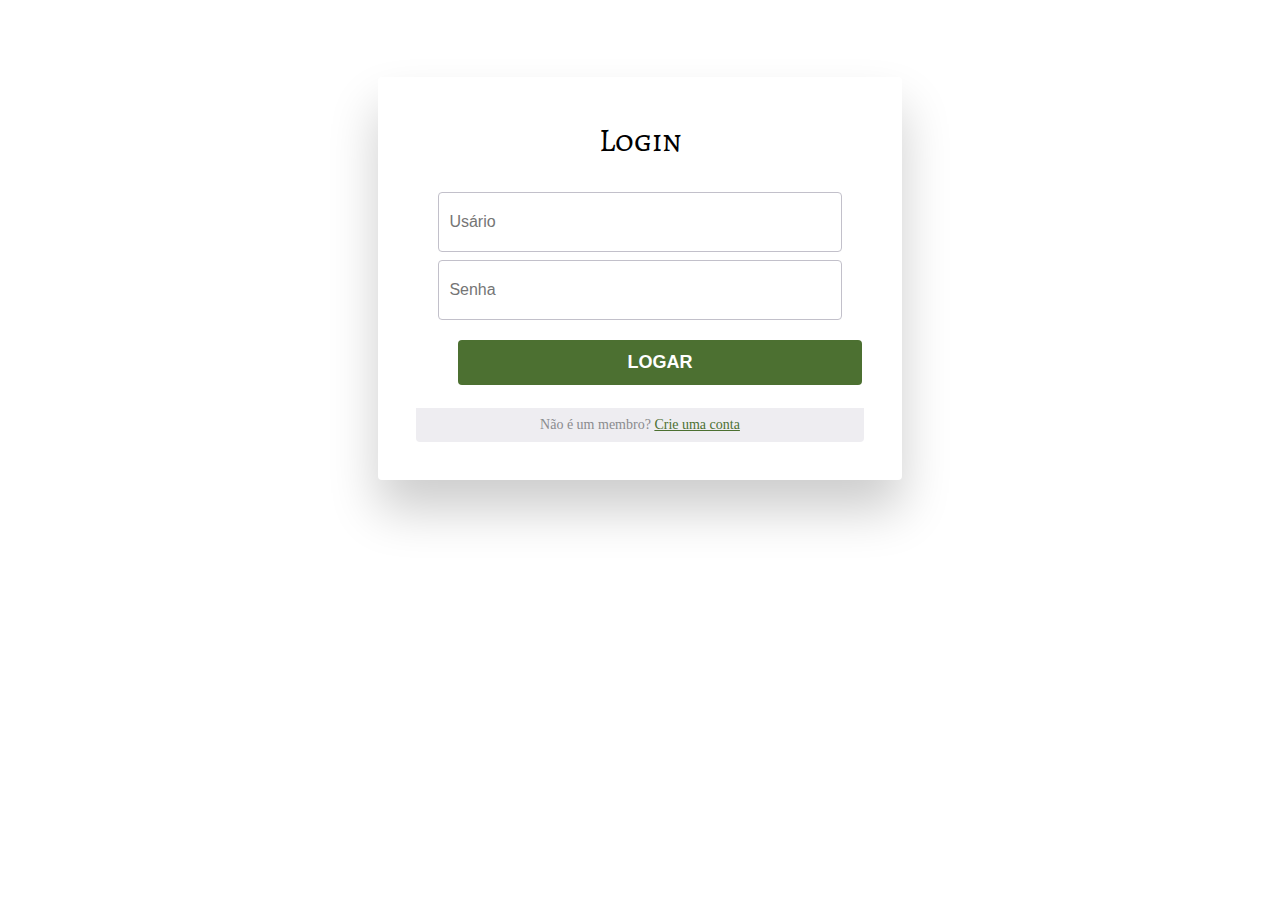
<file: index.html>
<!DOCTYPE html>
<html lang="pt-BR">
<head>
    <meta charset="UTF-8">
    <meta http-equiv="X-UA-Compatible" content="IE=edge">
    <meta name="viewport" content="width=device-width, initial-scale=1.0">
    <link rel="shortcut icon" href="img/favicon.png" type="image/x-icon">
    <link rel="stylesheet" href="css/reset.css">
    <link rel="stylesheet" href="css/estilo.css">
    <link rel="stylesheet" href="css/login.css">
    <script src="js/login.js"></script>
    
    <title>GB</title>
</head>
<body>

    <div id="demo">
        <h2>Login</h2>
            <form id="login-form">
                <p>
                <input type="text" id="nome" name="nome" placeholder="Usário" required><i class="validation"><span></span><span></span></i>
                </p>
                <p>
                <input type="password" id="senha" name="senha" placeholder="Senha" required><i class="validation"><span></span><span></span></i>
                </p>
                <p>
                <button type="submit" onclick="logar()">Logar</button>
                </p>
            </form>
            <div id="create-account-wrap">
                 <p>Não é um membro? <a href="#">Crie uma conta</a><p>
            </div><!--create-account-wrap-->
    </div><!--login-form-wrap-->
      <!-- partial -->

</body>
</html>
</file>
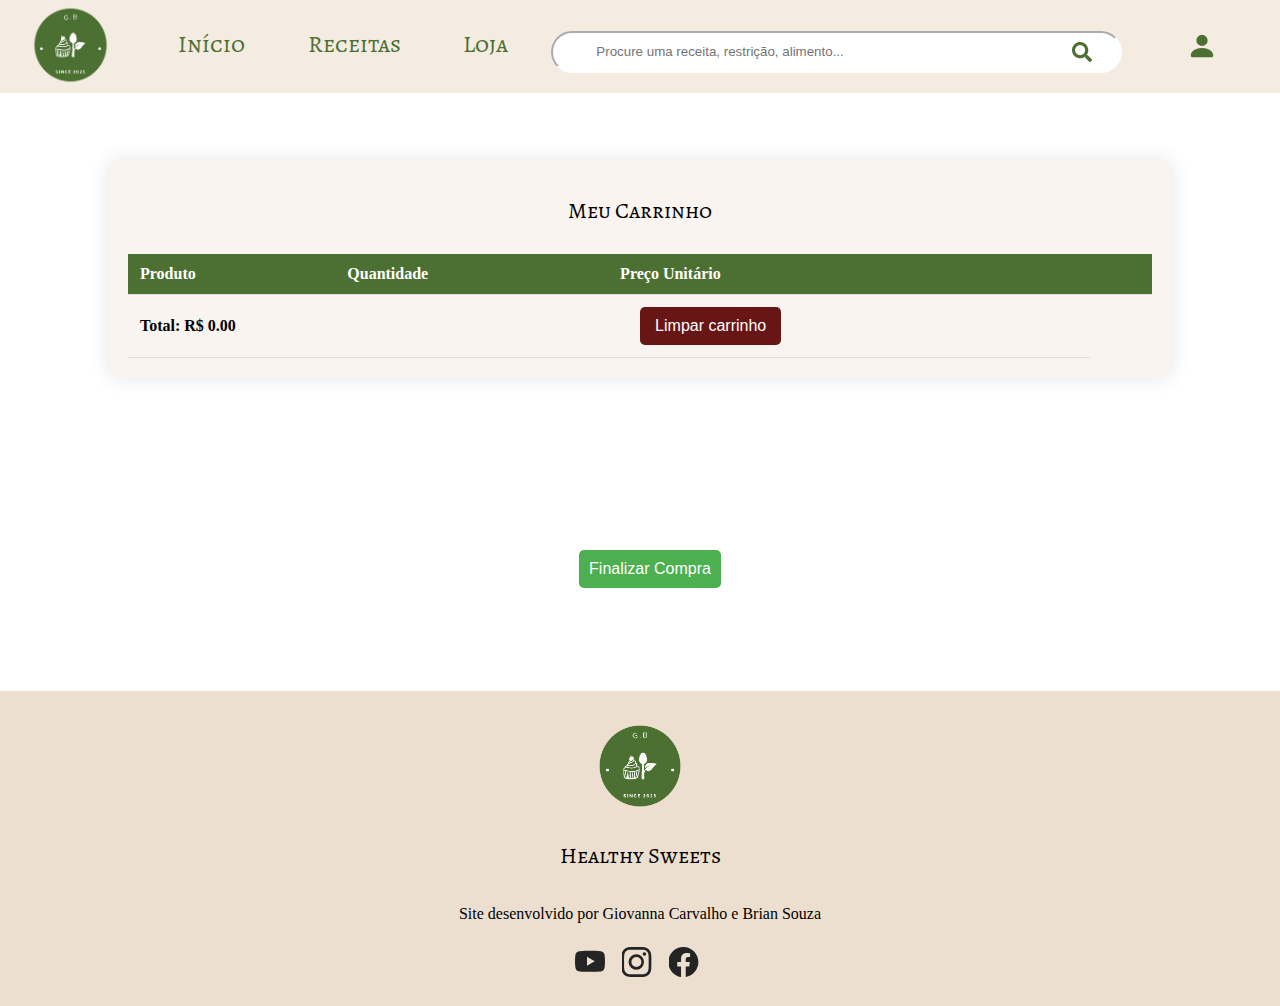
<file: carrinho.html>
<!DOCTYPE html>
<html>
<head>
    <meta charset="UTF-8">
    <meta http-equiv="X-UA-Compatible" content="IE=edge">
    <meta name="viewport" content="width=device-width, initial-scale=1.0">
    <link rel="shortcut icon" href="img/favicon.png" type="image/x-icon">
    <link rel="stylesheet" href="css/reset.css">
    <link rel="stylesheet" href="css/estilo.css">
    <script src="js/carrinho.js"></script>
    <script src="js/loja.js"></script>
    <title>Carrinho</title>
</head>
<body onload="carregarCarrinho()">
    <header>
        <nav class="menu">
            <div class="logo">
                <a href="principal.html"><img class="img_logo" src="img/logo.png" alt=""></a>
            </div>
            <div class="itens_menu">
                <ul>
                    <li><a href="principal.html">Início</a></li>
                    <li><a href="receitas.html">Receitas</a></li>
                    <li><a href="loja.html">Loja</a></li>
                </ul>
            </div>
            <div class="busca">
                <input placeholder="Procure uma receita, restrição, alimento..." type="text">
            </div>
            <div class="perfil">
                <svg xmlns="http://www.w3.org/2000/svg" width="30" height="30" fill="currentColor" color="#4C7031" class="bi bi-person-fill" viewBox="0 0 16 16">
                    <path d="M3 14s-1 0-1-1 1-4 6-4 6 3 6 4-1 1-1 1H3Zm5-6a3 3 0 1 0 0-6 3 3 0 0 0 0 6Z"/>
                </svg>
            </div>
        </nav>
    </header>
    <div class="container-table">
        <h2>Meu Carrinho</h2>
        <table>
            <thead>
                <tr>
                    <th scope="col">Produto</th>
                    <th scope="col">Quantidade</th>
                    <th scope="col">Preço Unitário</th>
                    <th scope="col"></th>
                </tr>
            </thead>
            <tbody id="itens-carrinho">
                <!-- os itens do carrinho serão adicionados aqui pela função carregarCarrinho() -->
                <tr>
                    <td>Produto 1</td>
                    <td>2</td>
                    <td>R$ 10,00</td>
                </tr>
                <tr>
                    <td>Produto 2</td>
                    <td>1</td>
                    <td>R$ 20,00</td>
                </tr>
                <tr>
            </tbody>
            <tfoot>
                <tr>
                    <td colspan="2" id="total-carrinho">Total: R$ 0,00</td>
                    <td><button class="remove" onclick="limparCarrinho()">Limpar carrinho</button></td>
                </tr>
            </tfoot>
        </table>
        
    </div>
    <div class="btn-center">
        <button class="green-button" onclick="finalizarCompra()">Finalizar Compra</button>
    </div>
    <footer>
        <figure>
            <img class="logo_footer" width="100" src="img/logo.png" alt="">
            <h2>Healthy Sweets</h2>
            <p>Site desenvolvido por Giovanna Carvalho e Brian Souza</p>
            <div class="social_linha">
                <svg xmlns="http://www.w3.org/2000/svg" width="30" height="30" fill="currentColor" class="bi bi-youtube" viewBox="0 0 16 16">
                    <path d="M8.051 1.999h.089c.822.003 4.987.033 6.11.335a2.01 2.01 0 0 1 1.415 1.42c.101.38.172.883.22 1.402l.01.104.022.26.008.104c.065.914.073 1.77.074 1.957v.075c-.001.194-.01 1.108-.082 2.06l-.008.105-.009.104c-.05.572-.124 1.14-.235 1.558a2.007 2.007 0 0 1-1.415 1.42c-1.16.312-5.569.334-6.18.335h-.142c-.309 0-1.587-.006-2.927-.052l-.17-.006-.087-.004-.171-.007-.171-.007c-1.11-.049-2.167-.128-2.654-.26a2.007 2.007 0 0 1-1.415-1.419c-.111-.417-.185-.986-.235-1.558L.09 9.82l-.008-.104A31.4 31.4 0 0 1 0 7.68v-.123c.002-.215.01-.958.064-1.778l.007-.103.003-.052.008-.104.022-.26.01-.104c.048-.519.119-1.023.22-1.402a2.007 2.007 0 0 1 1.415-1.42c.487-.13 1.544-.21 2.654-.26l.17-.007.172-.006.086-.003.171-.007A99.788 99.788 0 0 1 7.858 2h.193zM6.4 5.209v4.818l4.157-2.408L6.4 5.209z"/>
                </svg>
                <svg xmlns="http://www.w3.org/2000/svg" width="30" height="30" fill="currentColor" class="bi bi-instagram" viewBox="0 0 16 16">
                    <path d="M8 0C5.829 0 5.556.01 4.703.048 3.85.088 3.269.222 2.76.42a3.917 3.917 0 0 0-1.417.923A3.927 3.927 0 0 0 .42 2.76C.222 3.268.087 3.85.048 4.7.01 5.555 0 5.827 0 8.001c0 2.172.01 2.444.048 3.297.04.852.174 1.433.372 1.942.205.526.478.972.923 1.417.444.445.89.719 1.416.923.51.198 1.09.333 1.942.372C5.555 15.99 5.827 16 8 16s2.444-.01 3.298-.048c.851-.04 1.434-.174 1.943-.372a3.916 3.916 0 0 0 1.416-.923c.445-.445.718-.891.923-1.417.197-.509.332-1.09.372-1.942C15.99 10.445 16 10.173 16 8s-.01-2.445-.048-3.299c-.04-.851-.175-1.433-.372-1.941a3.926 3.926 0 0 0-.923-1.417A3.911 3.911 0 0 0 13.24.42c-.51-.198-1.092-.333-1.943-.372C10.443.01 10.172 0 7.998 0h.003zm-.717 1.442h.718c2.136 0 2.389.007 3.232.046.78.035 1.204.166 1.486.275.373.145.64.319.92.599.28.28.453.546.598.92.11.281.24.705.275 1.485.039.843.047 1.096.047 3.231s-.008 2.389-.047 3.232c-.035.78-.166 1.203-.275 1.485a2.47 2.47 0 0 1-.599.919c-.28.28-.546.453-.92.598-.28.11-.704.24-1.485.276-.843.038-1.096.047-3.232.047s-2.39-.009-3.233-.047c-.78-.036-1.203-.166-1.485-.276a2.478 2.478 0 0 1-.92-.598 2.48 2.48 0 0 1-.6-.92c-.109-.281-.24-.705-.275-1.485-.038-.843-.046-1.096-.046-3.233 0-2.136.008-2.388.046-3.231.036-.78.166-1.204.276-1.486.145-.373.319-.64.599-.92.28-.28.546-.453.92-.598.282-.11.705-.24 1.485-.276.738-.034 1.024-.044 2.515-.045v.002zm4.988 1.328a.96.96 0 1 0 0 1.92.96.96 0 0 0 0-1.92zm-4.27 1.122a4.109 4.109 0 1 0 0 8.217 4.109 4.109 0 0 0 0-8.217zm0 1.441a2.667 2.667 0 1 1 0 5.334 2.667 2.667 0 0 1 0-5.334z"/>
                </svg>
                <svg xmlns="http://www.w3.org/2000/svg" width="30" height="30" fill="currentColor" class="bi bi-facebook" viewBox="0 0 16 16">
                    <path d="M16 8.049c0-4.446-3.582-8.05-8-8.05C3.58 0-.002 3.603-.002 8.05c0 4.017 2.926 7.347 6.75 7.951v-5.625h-2.03V8.05H6.75V6.275c0-2.017 1.195-3.131 3.022-3.131.876 0 1.791.157 1.791.157v1.98h-1.009c-.993 0-1.303.621-1.303 1.258v1.51h2.218l-.354 2.326H9.25V16c3.824-.604 6.75-3.934 6.75-7.951z"/>
                </svg>
            </div>
        </figure>
    </footer>
</body>
</html>
</file>
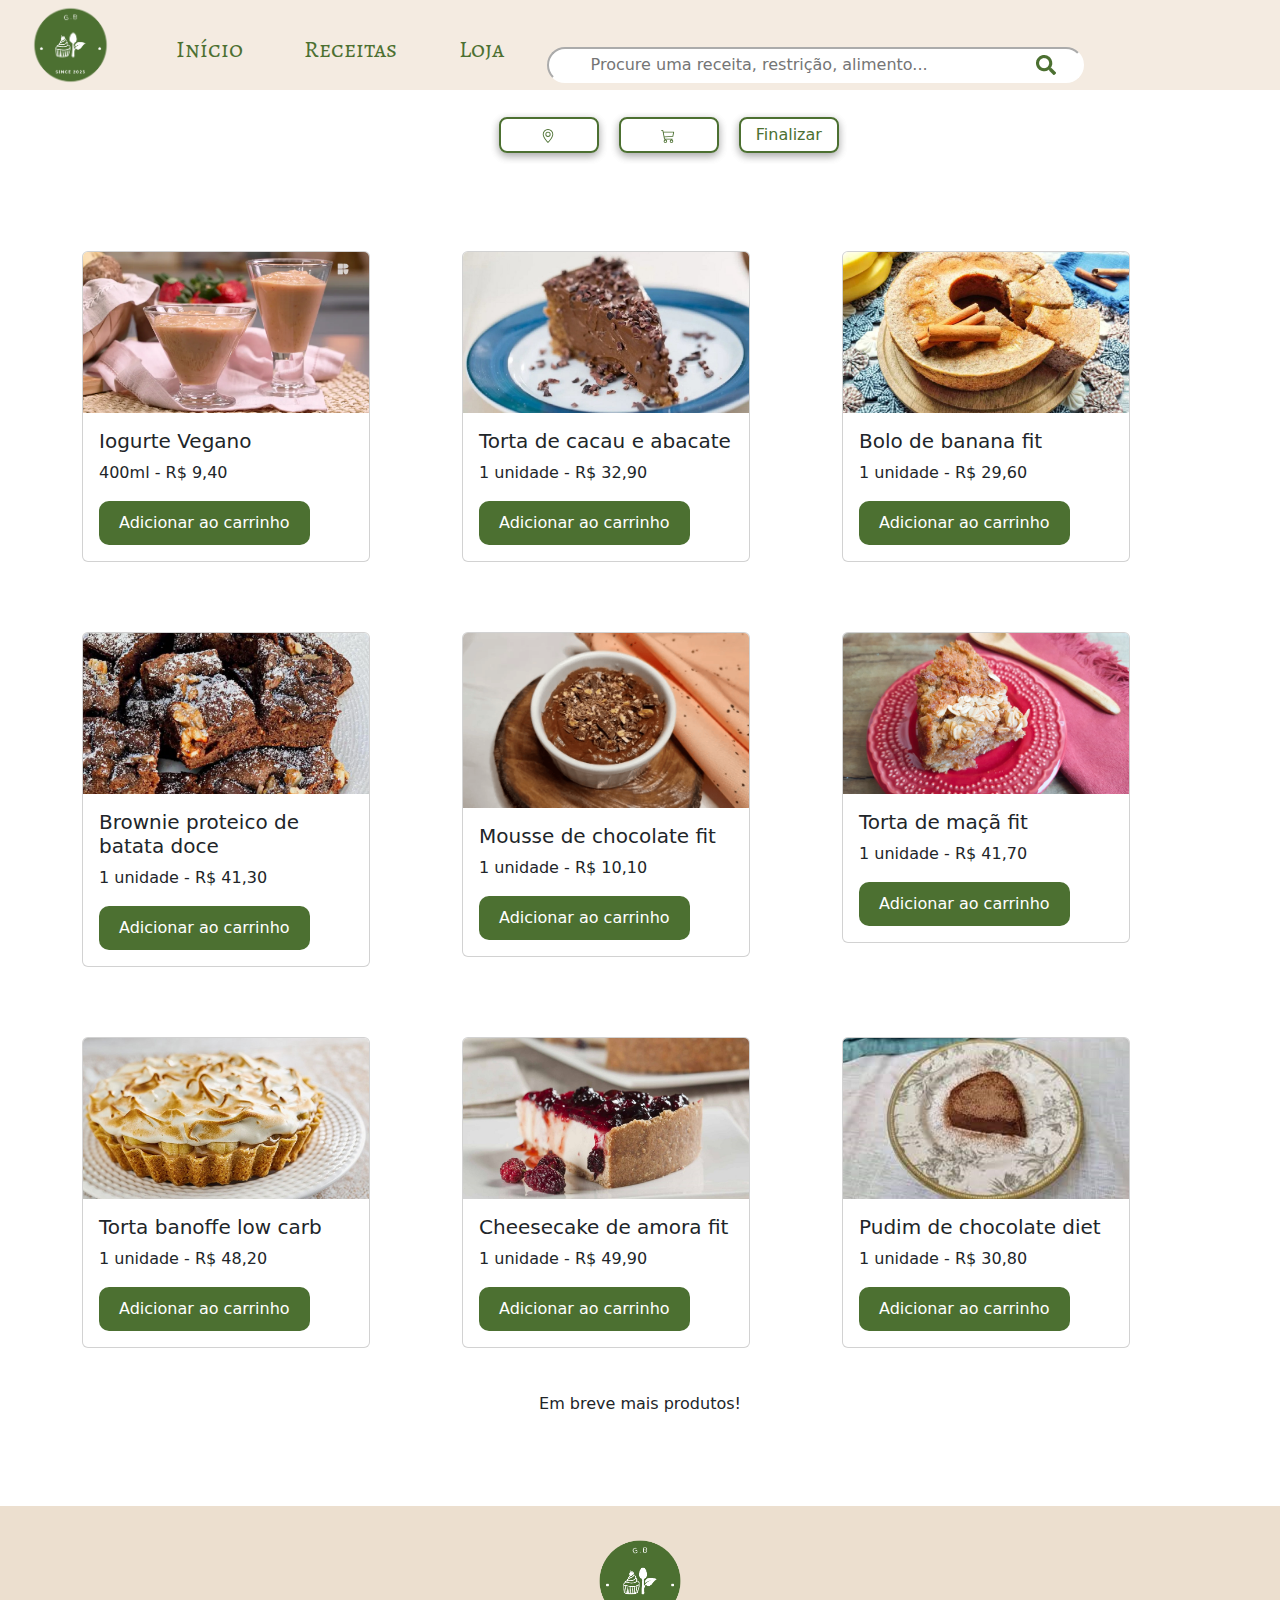
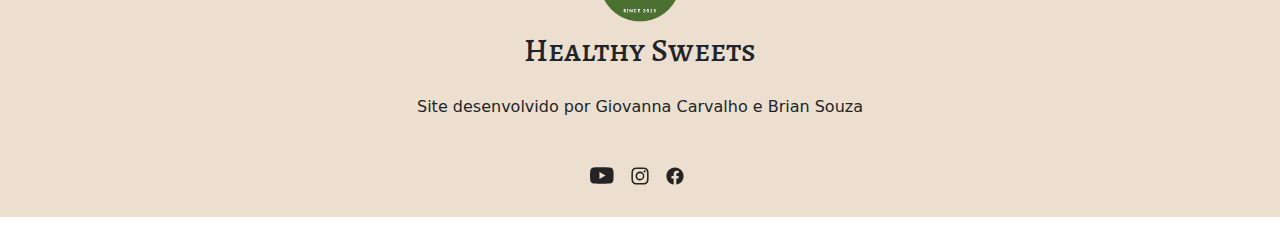
<file: loja.html>
<!DOCTYPE html>
<html lang="en">
<head>
    <meta charset="UTF-8">
    <meta http-equiv="X-UA-Compatible" content="IE=edge">
    <meta name="viewport" content="width=device-width, initial-scale=1.0">
    <link rel="shortcut icon" href="img/favicon.png" type="image/x-icon">
    <link rel="stylesheet" href="css/reset.css">
    <link rel="stylesheet" href="css/estilo.css">
    <link rel="preconnect" href="https://fonts.googleapis.com">
    <link rel="stylesheet" href="https://cdn.jsdelivr.net/npm/bootstrap@5.3.0/dist/css/bootstrap.min.css">
    <link rel="preconnect" href="https://fonts.gstatic.com" crossorigin>
    <link href="https://fonts.googleapis.com/css2?family=Alegreya+SC&display=swap" rel="stylesheet">
    <script src="js/loja.js"></script>
    <title>Loja</title>
</head>
<body>
    <header class="descer">
        <nav>
            <div class="logo">
                <a href="principal.html"><img class="img_logo" src="img/logo.png" alt=""></a>
            </div>
            <div class="itens_menu">
                <ul>
                    <li><a href="principal.html">Início</a></li>
                    <li><a href="receitas.html">Receitas</a></li>
                    <li><a href="#loja.html">Loja</a></li>
                </ul>
            </div>
            <div class="busca">
                <input placeholder="Procure uma receita, restrição, alimento..." type="text">
            </div>
            <div class="perfil">
                <svg xmlns="http://www.w3.org/2000/svg" width="30" height="30" fill="currentColor" color="#4C7031" class="bi bi-person-fill" viewBox="0 0 16 16">
                    <path d="M3 14s-1 0-1-1 1-4 6-4 6 3 6 4-1 1-1 1H3Zm5-6a3 3 0 1 0 0-6 3 3 0 0 0 0 6Z"/>
                </svg>
            </div>
        </nav>
    </header>
    <div class="vazio">

    </div>
    <main class="col-lft-100 menu-urls">
        <div class="bottom_banner">
            <div class="menu-02">
                <ul>
                    <li>
                        <svg xmlns="http://www.w3.org/2000/svg" width="16" height="16" fill="currentColor" class="bi bi-geo-alt" viewBox="0 0 16 16">
                            <path d="M12.166 8.94c-.524 1.062-1.234 2.12-1.96 3.07A31.493 31.493 0 0 1 8 14.58a31.481 31.481 0 0 1-2.206-2.57c-.726-.95-1.436-2.008-1.96-3.07C3.304 7.867 3 6.862 3 6a5 5 0 0 1 10 0c0 .862-.305 1.867-.834 2.94zM8 16s6-5.686 6-10A6 6 0 0 0 2 6c0 4.314 6 10 6 10z"/>
                            <path d="M8 8a2 2 0 1 1 0-4 2 2 0 0 1 0 4zm0 1a3 3 0 1 0 0-6 3 3 0 0 0 0 6z"/>
                        </svg>
                    </li>
                    <li>
                        <a href="carrinho.html"><svg xmlns="http://www.w3.org/2000/svg" width="16" height="16" fill="currentColor" class="bi bi-cart3" viewBox="0 0 16 16">
                            <path d="M0 1.5A.5.5 0 0 1 .5 1H2a.5.5 0 0 1 .485.379L2.89 3H14.5a.5.5 0 0 1 .49.598l-1 5a.5.5 0 0 1-.465.401l-9.397.472L4.415 11H13a.5.5 0 0 1 0 1H4a.5.5 0 0 1-.491-.408L2.01 3.607 1.61 2H.5a.5.5 0 0 1-.5-.5zM3.102 4l.84 4.479 9.144-.459L13.89 4H3.102zM5 12a2 2 0 1 0 0 4 2 2 0 0 0 0-4zm7 0a2 2 0 1 0 0 4 2 2 0 0 0 0-4zm-7 1a1 1 0 1 1 0 2 1 1 0 0 1 0-2zm7 0a1 1 0 1 1 0 2 1 1 0 0 1 0-2z"/>
                            </svg>
                        </a>
                    </li>
                    <li>
                        <a href="carrinho.html">Finalizar</a>
                    </li>
                </ul>
            </div>
        </div>
    </main>
    <div class="container loja">
        <section id="sect-pt4">
            <div class="row">
                <div class="col-md-4">
                    <div class="card" style="width: 18rem;">
                        <img src="img/receita1.png" class="card-img-top" alt="...">
                        <div class="card-body">
                          <h5 class="card-title">Iogurte Vegano</h5>
                          <p class="card-text" id="price">400ml - R$ 9,40</p>
                          <button class="botao-carrinho" onclick="adicionarAoCarrinho('Iogurte Vegano', 9.40)">Adicionar ao carrinho</button>
                        </div>
                    </div> 
                </div>
                <div class="col-md-4">
                    <div class="card" style="width: 18rem;">
                        <img src="img/receita2.jpg" class="card-img-top" alt="...">
                        <div class="card-body">
                          <h5 class="card-title">Torta de cacau e abacate</h5>
                          <p class="card-text">1 unidade - R$ 32,90</p>
                          <button class="botao-carrinho" onclick="adicionarAoCarrinho('Torta de cacau e abacate', 32.90)">Adicionar ao carrinho</button>
                        </div>
                    </div> 
                </div>
                <div class="col-md-4">
                    <div class="card" style="width: 18rem;">
                        <img src="img/receita3.png" class="card-img-top" alt="...">
                        <div class="card-body">
                          <h5 class="card-title">Bolo de banana fit</h5>
                          <p class="card-text">1 unidade - R$ 29,60</p>
                          <button class="botao-carrinho" onclick="adicionarAoCarrinho('Bolo de banana fit', 29.60)">Adicionar ao carrinho</button>
                        </div>
                    </div> 
                </div>
            </div>
        </section>
        <div class="vazio-loja"></div>
        <section id="sect-pt4">
            <div class="row">
                <div class="col-md-4">
                    <div class="card" style="width: 18rem;">
                        <img src="img/receita5.png" class="card-img-top" alt="...">
                        <div class="card-body">
                          <h5 class="card-title">Brownie proteico de batata doce</h5>
                          <p class="card-text">1 unidade - R$ 41,30</p>
                          <button class="botao-carrinho" onclick="adicionarAoCarrinho('Brownie proteico de batata doce', 41.30)">Adicionar ao carrinho</button>
                        </div>
                    </div> 
                </div>
                <div class="col-md-4">
                    <div class="card" style="width: 18rem;">
                        <img src="img/receita6.png" class="card-img-top" alt="...">
                        <div class="card-body">
                          <h5 class="card-title">Mousse de chocolate fit</h5>
                          <p class="card-text">1 unidade - R$ 10,10</p>
                          <button class="botao-carrinho" onclick="adicionarAoCarrinho('Mousse de chocolate fit', 10.10)">Adicionar ao carrinho</button>
                        </div>
                    </div> 
                </div>
                <div class="col-md-4">
                    <div class="card" style="width: 18rem;">
                        <img src="img/receita8.png" class="card-img-top" alt="...">
                        <div class="card-body">
                          <h5 class="card-title">Torta de maçã fit</h5>
                          <p class="card-text">1 unidade - R$ 41,70</p>
                          <button class="botao-carrinho" onclick="adicionarAoCarrinho('Torta de maçã fit', 41.70)">Adicionar ao carrinho</button>
                        </div>
                    </div> 
                </div>
            </div>
        </section>
        <div class="vazio-loja"></div>
        <section id="sect-pt4">
            <div class="row">
                <div class="col-md-4">
                    <div class="card" style="width: 18rem;">
                        <img src="img/receita9.jpg" class="card-img-top" alt="...">
                        <div class="card-body">
                          <h5 class="card-title">Torta banoffe low carb</h5>
                          <p class="card-text">1 unidade - R$ 48,20</p>
                          <button class="botao-carrinho" onclick="adicionarAoCarrinho('Torta banoffe low carb', 48.20)">Adicionar ao carrinho</button>
                        </div>
                    </div> 
                </div>
                <div class="col-md-4">
                    <div class="card" style="width: 18rem;">
                        <img src="img/receita11.jpg" class="card-img-top" alt="...">
                        <div class="card-body">
                          <h5 class="card-title">Cheesecake de amora fit</h5>
                          <p class="card-text">1 unidade - R$ 49,90</p>
                          <button class="botao-carrinho" onclick="adicionarAoCarrinho('Cheesecake de amora fit', 49.90)">Adicionar ao carrinho</button>
                        </div>
                    </div> 
                </div>
                <div class="col-md-4">
                    <div class="card" style="width: 18rem;">
                        <img src="img/receita12.jpeg" class="card-img-top" alt="...">
                        <div class="card-body">
                          <h5 class="card-title">Pudim de chocolate diet</h5>
                          <p class="card-text">1 unidade - R$ 30,80</p>
                          <button class="botao-carrinho" onclick="adicionarAoCarrinho('Pudim de chocolate diet', 30.80)">Adicionar ao carrinho</button>
                        </div>
                    </div> 
                </div>
            </div>
        </section>
        <p class="centro">Em breve mais produtos!</p>
    </div>
    <footer>
        <figure>
            <img class="logo_footer" width="100" src="img/logo.png" alt="">
            <h2>Healthy Sweets</h2>
            <p>Site desenvolvido por Giovanna Carvalho e Brian Souza</p>
            <div class="social_linha">
                <svg xmlns="http://www.w3.org/2000/svg" width="30" height="30" fill="currentColor" class="bi bi-youtube" viewBox="0 0 16 16">
                    <path d="M8.051 1.999h.089c.822.003 4.987.033 6.11.335a2.01 2.01 0 0 1 1.415 1.42c.101.38.172.883.22 1.402l.01.104.022.26.008.104c.065.914.073 1.77.074 1.957v.075c-.001.194-.01 1.108-.082 2.06l-.008.105-.009.104c-.05.572-.124 1.14-.235 1.558a2.007 2.007 0 0 1-1.415 1.42c-1.16.312-5.569.334-6.18.335h-.142c-.309 0-1.587-.006-2.927-.052l-.17-.006-.087-.004-.171-.007-.171-.007c-1.11-.049-2.167-.128-2.654-.26a2.007 2.007 0 0 1-1.415-1.419c-.111-.417-.185-.986-.235-1.558L.09 9.82l-.008-.104A31.4 31.4 0 0 1 0 7.68v-.123c.002-.215.01-.958.064-1.778l.007-.103.003-.052.008-.104.022-.26.01-.104c.048-.519.119-1.023.22-1.402a2.007 2.007 0 0 1 1.415-1.42c.487-.13 1.544-.21 2.654-.26l.17-.007.172-.006.086-.003.171-.007A99.788 99.788 0 0 1 7.858 2h.193zM6.4 5.209v4.818l4.157-2.408L6.4 5.209z"/>
                </svg>
                <svg xmlns="http://www.w3.org/2000/svg" width="30" height="30" fill="currentColor" class="bi bi-instagram" viewBox="0 0 16 16">
                    <path d="M8 0C5.829 0 5.556.01 4.703.048 3.85.088 3.269.222 2.76.42a3.917 3.917 0 0 0-1.417.923A3.927 3.927 0 0 0 .42 2.76C.222 3.268.087 3.85.048 4.7.01 5.555 0 5.827 0 8.001c0 2.172.01 2.444.048 3.297.04.852.174 1.433.372 1.942.205.526.478.972.923 1.417.444.445.89.719 1.416.923.51.198 1.09.333 1.942.372C5.555 15.99 5.827 16 8 16s2.444-.01 3.298-.048c.851-.04 1.434-.174 1.943-.372a3.916 3.916 0 0 0 1.416-.923c.445-.445.718-.891.923-1.417.197-.509.332-1.09.372-1.942C15.99 10.445 16 10.173 16 8s-.01-2.445-.048-3.299c-.04-.851-.175-1.433-.372-1.941a3.926 3.926 0 0 0-.923-1.417A3.911 3.911 0 0 0 13.24.42c-.51-.198-1.092-.333-1.943-.372C10.443.01 10.172 0 7.998 0h.003zm-.717 1.442h.718c2.136 0 2.389.007 3.232.046.78.035 1.204.166 1.486.275.373.145.64.319.92.599.28.28.453.546.598.92.11.281.24.705.275 1.485.039.843.047 1.096.047 3.231s-.008 2.389-.047 3.232c-.035.78-.166 1.203-.275 1.485a2.47 2.47 0 0 1-.599.919c-.28.28-.546.453-.92.598-.28.11-.704.24-1.485.276-.843.038-1.096.047-3.232.047s-2.39-.009-3.233-.047c-.78-.036-1.203-.166-1.485-.276a2.478 2.478 0 0 1-.92-.598 2.48 2.48 0 0 1-.6-.92c-.109-.281-.24-.705-.275-1.485-.038-.843-.046-1.096-.046-3.233 0-2.136.008-2.388.046-3.231.036-.78.166-1.204.276-1.486.145-.373.319-.64.599-.92.28-.28.546-.453.92-.598.282-.11.705-.24 1.485-.276.738-.034 1.024-.044 2.515-.045v.002zm4.988 1.328a.96.96 0 1 0 0 1.92.96.96 0 0 0 0-1.92zm-4.27 1.122a4.109 4.109 0 1 0 0 8.217 4.109 4.109 0 0 0 0-8.217zm0 1.441a2.667 2.667 0 1 1 0 5.334 2.667 2.667 0 0 1 0-5.334z"/>
                </svg>
                <svg xmlns="http://www.w3.org/2000/svg" width="30" height="30" fill="currentColor" class="bi bi-facebook" viewBox="0 0 16 16">
                    <path d="M16 8.049c0-4.446-3.582-8.05-8-8.05C3.58 0-.002 3.603-.002 8.05c0 4.017 2.926 7.347 6.75 7.951v-5.625h-2.03V8.05H6.75V6.275c0-2.017 1.195-3.131 3.022-3.131.876 0 1.791.157 1.791.157v1.98h-1.009c-.993 0-1.303.621-1.303 1.258v1.51h2.218l-.354 2.326H9.25V16c3.824-.604 6.75-3.934 6.75-7.951z"/>
                </svg>
            </div>
        </figure>
    </footer>
</body>
</html>
</file>
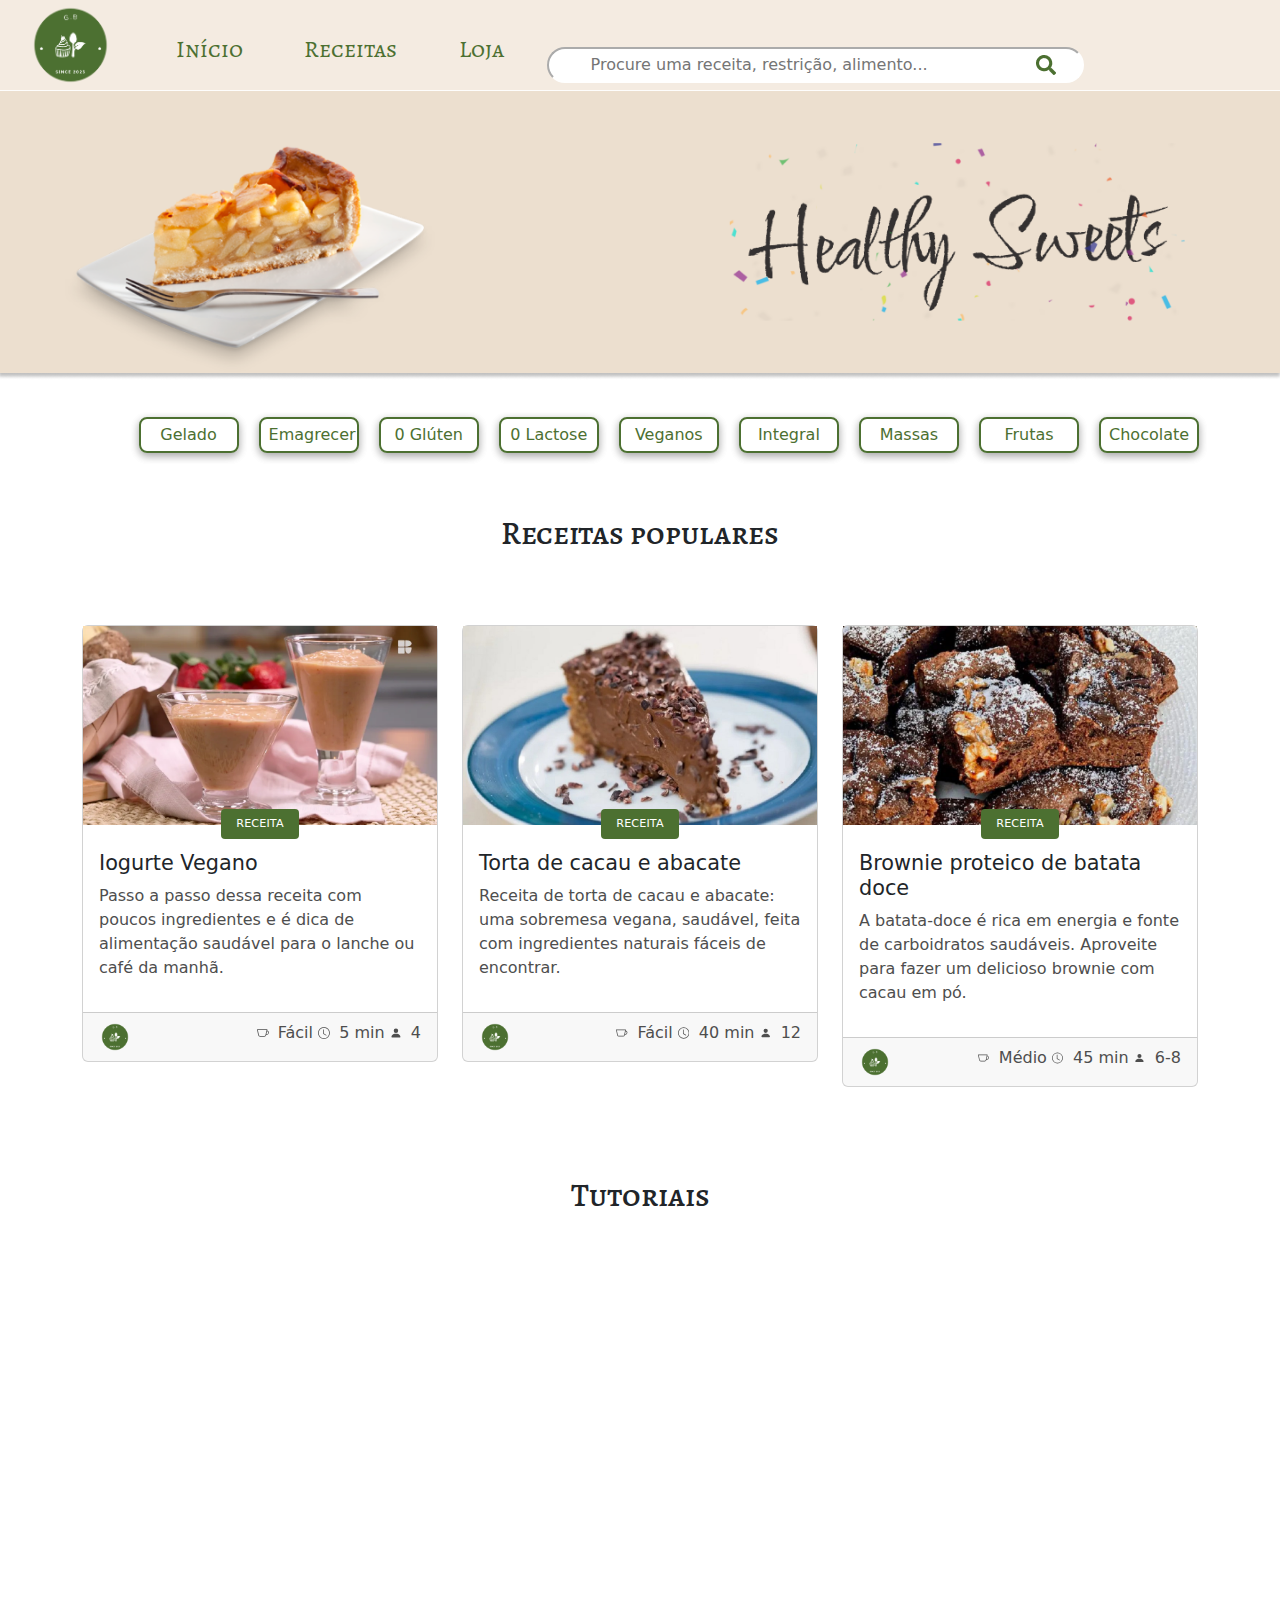
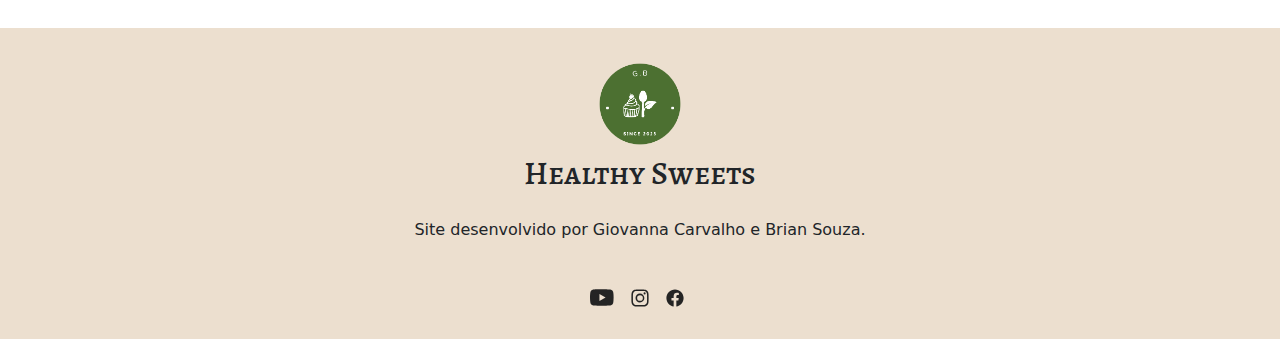
<file: principal.html>
<!DOCTYPE html>
<html lang="pt-BR">
<head>
    <meta charset="UTF-8">
    <meta http-equiv="X-UA-Compatible" content="IE=edge">
    <meta name="viewport" content="width=device-width, initial-scale=1.0">
    <link rel="shortcut icon" href="img/favicon.png" type="image/x-icon">
    <link rel="stylesheet" href="css/reset.css">
    <link rel="stylesheet" href="css/estilo.css">
    <link rel="stylesheet" href="https://cdn.jsdelivr.net/npm/bootstrap@5.3.0/dist/css/bootstrap.min.css">
    <link rel="preconnect" href="https://fonts.googleapis.com">
    <link rel="preconnect" href="https://fonts.gstatic.com" crossorigin>
    <link href="https://fonts.googleapis.com/css2?family=Alegreya+SC&display=swap" rel="stylesheet">
    <title>GB</title>
</head>
<body>
    <header>
        <nav class="menu">
            <div class="logo">
                <a href="principal.html"><img class="img_logo" src="img/logo.png" alt=""></a>
            </div>
            <div class="itens_menu">
                <ul>
                    <li><a href="principal.html">Início</a></li>
                    <li><a href="receitas.html">Receitas</a></li>
                    <li><a href="loja.html">Loja</a></li>
                </ul>
            </div>
            <div class="busca">
                <input placeholder="Procure uma receita, restrição, alimento..." type="text">
            </div>
            <div class="perfil">
                <svg xmlns="http://www.w3.org/2000/svg" width="30" height="30" fill="currentColor" color="#4C7031" class="bi bi-person-fill" viewBox="0 0 16 16">
                    <path d="M3 14s-1 0-1-1 1-4 6-4 6 3 6 4-1 1-1 1H3Zm5-6a3 3 0 1 0 0-6 3 3 0 0 0 0 6Z"/>
                </svg>
            </div>
        </nav>
    </header>
    <figure>
        <img class="img_banner" src="img/banner.png" alt="">
    </figure>
    <main class="col-100 menu-urls">
        <div class="bottom_banner">
            <div class="menu-02">
                <ul>
                    <li>
                        <a href="">Gelado</a>
                    </li>
                    <li>
                        <a href="">Emagrecer</a>
                    </li>
                    <li>
                        <a href="">0 Glúten</a>
                    </li>
                    <li>
                        <a href="">0 Lactose</a>
                    </li>
                    <li>
                        <a href="">Veganos</a>
                    </li>
                    <li>
                        <a href="">Integral</a>
                    </li>
                    <li>
                        <a href="">Massas</a>
                    </li>
                    <li>
                        <a href="">Frutas</a>
                    </li>
                    <li>
                        <a href="">Chocolate</a>
                    </li>
                </ul>
            </div>
        </div>
    </main>
    <h2>Receitas populares</h2>
    <section class="blog-mf sect-pt4 route">
        <div class="container">
            <div class="row">
                <div class="col-md-4">
                    <div class="card card-blog">
                        <div class="card-img">
                            <a href=""><img src="img/receita1.png" alt="" class="img-fluid"></a>
                        </div>
                        <div class="card-body">
                            <div class="card-category-box">
                                <div class="card-category">
                                    <h6 class="category">Receita</h6>
                                </div>
                            </div>
                            <h3 class="card-title">Iogurte Vegano</h3>
                            <p class="card-description">
                                Passo a passo dessa receita com poucos ingredientes e é dica de alimentação saudável para o lanche ou café da manhã.
                            </p>
                        </div>
                        <div class="card-footer">
                            <div class="post-author">
                                <a href="#">
                                    <img src="img/logo.png" alt="" class="avatar rounded-circle">
                                </a>
                            </div>
                            <div class="post-date">
                                <span class="ion-ios-clock-outline">
                                    <svg xmlns="http://www.w3.org/2000/svg" width="16" height="16" fill="currentColor" class="bi bi-cup" viewBox="0 0 16 16"><path fill-rule="evenodd" d="M.11 3.187A.5.5 0 0 1 .5 3h13a.5.5 0 0 1 .488.608l-.22.991a3.001 3.001 0 0 1-1.3 5.854l-.132.59A2.5 2.5 0 0 1 9.896 13H4.104a2.5 2.5 0 0 1-2.44-1.958L.012 3.608a.5.5 0 0 1 .098-.42Zm12.574 6.288a2 2 0 0 0 .866-3.899l-.866 3.9ZM1.124 4l1.516 6.825A1.5 1.5 0 0 0 4.104 12h5.792a1.5 1.5 0 0 0 1.464-1.175L12.877 4H1.123Z"/></svg>
                                </span> Fácil
                                <span class="ion-ios-clock-outline">
                                    <svg xmlns="http://www.w3.org/2000/svg" width="16" height="16" fill="currentColor" class="bi bi-clock" viewBox="0 0 16 16"><path d="M8 3.5a.5.5 0 0 0-1 0V9a.5.5 0 0 0 .252.434l3.5 2a.5.5 0 0 0 .496-.868L8 8.71V3.5z"/><path d="M8 16A8 8 0 1 0 8 0a8 8 0 0 0 0 16zm7-8A7 7 0 1 1 1 8a7 7 0 0 1 14 0z"/> </svg>
                                </span> 5 min
                                <span class="ion-ios-clock-outline">
                                    <svg xmlns="http://www.w3.org/2000/svg" width="16" height="16" fill="currentColor" class="bi bi-person-fill" viewBox="0 0 16 16"><path d="M3 14s-1 0-1-1 1-4 6-4 6 3 6 4-1 1-1 1H3Zm5-6a3 3 0 1 0 0-6 3 3 0 0 0 0 6Z"/></svg>
                                </span> 4
                            </div>
                        </div>
                    </div>
                </div>
                <div class="col-md-4">
                    <div class="card card-blog">
                        <div class="card-img">
                            <a href=""><img src="img/receita2.jpg" alt="" class="img-fluid"></a>
                        </div>
                        <div class="card-body">
                            <div class="card-category-box">
                                <div class="card-category">
                                    <h6 class="category">Receita</h6>
                                </div>
                            </div>
                            <h3 class="card-title">Torta de cacau e abacate</h3>
                            <p class="card-description">
                                Receita de torta de cacau e abacate: uma sobremesa vegana, saudável, feita com ingredientes naturais fáceis de encontrar.
                            </p>
                        </div>
                        <div class="card-footer">
                            <div class="post-author">
                                <a href="#">
                                    <img src="img/logo.png" alt="" class="avatar rounded-circle">
                                </a>
                            </div>
                            <div class="post-date">
                                <span class="ion-ios-clock-outline">
                                    <svg xmlns="http://www.w3.org/2000/svg" width="16" height="16" fill="currentColor" class="bi bi-cup" viewBox="0 0 16 16"><path fill-rule="evenodd" d="M.11 3.187A.5.5 0 0 1 .5 3h13a.5.5 0 0 1 .488.608l-.22.991a3.001 3.001 0 0 1-1.3 5.854l-.132.59A2.5 2.5 0 0 1 9.896 13H4.104a2.5 2.5 0 0 1-2.44-1.958L.012 3.608a.5.5 0 0 1 .098-.42Zm12.574 6.288a2 2 0 0 0 .866-3.899l-.866 3.9ZM1.124 4l1.516 6.825A1.5 1.5 0 0 0 4.104 12h5.792a1.5 1.5 0 0 0 1.464-1.175L12.877 4H1.123Z"/></svg>
                                </span> Fácil
                                <span class="ion-ios-clock-outline">
                                    <svg xmlns="http://www.w3.org/2000/svg" width="16" height="16" fill="currentColor" class="bi bi-clock" viewBox="0 0 16 16"><path d="M8 3.5a.5.5 0 0 0-1 0V9a.5.5 0 0 0 .252.434l3.5 2a.5.5 0 0 0 .496-.868L8 8.71V3.5z"/><path d="M8 16A8 8 0 1 0 8 0a8 8 0 0 0 0 16zm7-8A7 7 0 1 1 1 8a7 7 0 0 1 14 0z"/></svg>
                                </span> 40 min
                                <span class="ion-ios-clock-outline">
                                    <svg xmlns="http://www.w3.org/2000/svg" width="16" height="16" fill="currentColor" class="bi bi-person-fill" viewBox="0 0 16 16"><path d="M3 14s-1 0-1-1 1-4 6-4 6 3 6 4-1 1-1 1H3Zm5-6a3 3 0 1 0 0-6 3 3 0 0 0 0 6Z"/></svg>
                                </span> 12
                            </div>
                        </div>
                    </div>
                </div>
                <div class="col-md-4">
                    <div class="card card-blog">
                        <div class="card-img">
                            <a href=""><img src="img/receita5.png" alt="" class="img-fluid"></a>
                        </div>
                        <div class="card-body">
                            <div class="card-category-box">
                                <div class="card-category">
                                    <h6 class="category">Receita</h6>
                                </div>
                            </div>
                            <h3 class="card-title">Brownie proteico de batata doce</h3>
                                <p class="card-description">
                                    A batata-doce é rica em energia e fonte de carboidratos saudáveis. Aproveite para fazer um delicioso brownie com cacau em pó.
                                </p>
                        </div>
                        <div class="card-footer">
                            <div class="post-author">
                                <a href="#">
                                    <img src="img/logo.png" alt="" class="avatar rounded-circle">
                                </a>
                            </div>
                            <div class="post-date">
                                <span class="ion-ios-clock-outline">
                                    <svg xmlns="http://www.w3.org/2000/svg" width="16" height="16" fill="currentColor" class="bi bi-cup" viewBox="0 0 16 16"><path fill-rule="evenodd" d="M.11 3.187A.5.5 0 0 1 .5 3h13a.5.5 0 0 1 .488.608l-.22.991a3.001 3.001 0 0 1-1.3 5.854l-.132.59A2.5 2.5 0 0 1 9.896 13H4.104a2.5 2.5 0 0 1-2.44-1.958L.012 3.608a.5.5 0 0 1 .098-.42Zm12.574 6.288a2 2 0 0 0 .866-3.899l-.866 3.9ZM1.124 4l1.516 6.825A1.5 1.5 0 0 0 4.104 12h5.792a1.5 1.5 0 0 0 1.464-1.175L12.877 4H1.123Z"/></svg>
                                </span> Médio
                                <span class="ion-ios-clock-outline">
                                    <svg xmlns="http://www.w3.org/2000/svg" width="16" height="16" fill="currentColor" class="bi bi-clock" viewBox="0 0 16 16"><path d="M8 3.5a.5.5 0 0 0-1 0V9a.5.5 0 0 0 .252.434l3.5 2a.5.5 0 0 0 .496-.868L8 8.71V3.5z"/><path d="M8 16A8 8 0 1 0 8 0a8 8 0 0 0 0 16zm7-8A7 7 0 1 1 1 8a7 7 0 0 1 14 0z"/></svg>
                                </span> 45 min
                                <span class="ion-ios-clock-outline">
                                    <svg xmlns="http://www.w3.org/2000/svg" width="16" height="16" fill="currentColor" class="bi bi-person-fill" viewBox="0 0 16 16"><path d="M3 14s-1 0-1-1 1-4 6-4 6 3 6 4-1 1-1 1H3Zm5-6a3 3 0 1 0 0-6 3 3 0 0 0 0 6Z"/></svg>
                                </span> 6-8
                            </div>
                        </div>
                    </div>
                </div>
            </div>
        </div>
    </section>
    <h2>Tutoriais</h2>
    <section class="blog-mf sect-pt4 route">
        <div class="container">
            <div class="row">
                <div class="col-md-4 video">
                    <iframe width="490" height="245" src="https://www.youtube.com/embed/kgbbK_nkJJA" title="YouTube video player" frameborder="0" allow="accelerometer; autoplay; clipboard-write; encrypted-media; gyroscope; picture-in-picture; web-share" allowfullscreen></iframe>
                </div>
                <div class="col-md-4 video">
                    <iframe width="490" height="245" src="https://www.youtube.com/embed/wqVhQtU2w6U" title="YouTube video player" frameborder="0" allow="accelerometer; autoplay; clipboard-write; encrypted-media; gyroscope; picture-in-picture; web-share" allowfullscreen></iframe>
                </div>
            </div>
        </div>
    </section>
    <footer>
        <figure>
            <img class="logo_footer" width="100" src="img/logo.png" alt="">
            <h2>Healthy Sweets</h2>
            <p>Site desenvolvido por Giovanna Carvalho e Brian Souza.</p>
            <div class="social_linha">
                <svg xmlns="http://www.w3.org/2000/svg" width="30" height="30" fill="currentColor" class="bi bi-youtube" viewBox="0 0 16 16"><path d="M8.051 1.999h.089c.822.003 4.987.033 6.11.335a2.01 2.01 0 0 1 1.415 1.42c.101.38.172.883.22 1.402l.01.104.022.26.008.104c.065.914.073 1.77.074 1.957v.075c-.001.194-.01 1.108-.082 2.06l-.008.105-.009.104c-.05.572-.124 1.14-.235 1.558a2.007 2.007 0 0 1-1.415 1.42c-1.16.312-5.569.334-6.18.335h-.142c-.309 0-1.587-.006-2.927-.052l-.17-.006-.087-.004-.171-.007-.171-.007c-1.11-.049-2.167-.128-2.654-.26a2.007 2.007 0 0 1-1.415-1.419c-.111-.417-.185-.986-.235-1.558L.09 9.82l-.008-.104A31.4 31.4 0 0 1 0 7.68v-.123c.002-.215.01-.958.064-1.778l.007-.103.003-.052.008-.104.022-.26.01-.104c.048-.519.119-1.023.22-1.402a2.007 2.007 0 0 1 1.415-1.42c.487-.13 1.544-.21 2.654-.26l.17-.007.172-.006.086-.003.171-.007A99.788 99.788 0 0 1 7.858 2h.193zM6.4 5.209v4.818l4.157-2.408L6.4 5.209z"/></svg>
                <svg xmlns="http://www.w3.org/2000/svg" width="30" height="30" fill="currentColor" class="bi bi-instagram" viewBox="0 0 16 16"><path d="M8 0C5.829 0 5.556.01 4.703.048 3.85.088 3.269.222 2.76.42a3.917 3.917 0 0 0-1.417.923A3.927 3.927 0 0 0 .42 2.76C.222 3.268.087 3.85.048 4.7.01 5.555 0 5.827 0 8.001c0 2.172.01 2.444.048 3.297.04.852.174 1.433.372 1.942.205.526.478.972.923 1.417.444.445.89.719 1.416.923.51.198 1.09.333 1.942.372C5.555 15.99 5.827 16 8 16s2.444-.01 3.298-.048c.851-.04 1.434-.174 1.943-.372a3.916 3.916 0 0 0 1.416-.923c.445-.445.718-.891.923-1.417.197-.509.332-1.09.372-1.942C15.99 10.445 16 10.173 16 8s-.01-2.445-.048-3.299c-.04-.851-.175-1.433-.372-1.941a3.926 3.926 0 0 0-.923-1.417A3.911 3.911 0 0 0 13.24.42c-.51-.198-1.092-.333-1.943-.372C10.443.01 10.172 0 7.998 0h.003zm-.717 1.442h.718c2.136 0 2.389.007 3.232.046.78.035 1.204.166 1.486.275.373.145.64.319.92.599.28.28.453.546.598.92.11.281.24.705.275 1.485.039.843.047 1.096.047 3.231s-.008 2.389-.047 3.232c-.035.78-.166 1.203-.275 1.485a2.47 2.47 0 0 1-.599.919c-.28.28-.546.453-.92.598-.28.11-.704.24-1.485.276-.843.038-1.096.047-3.232.047s-2.39-.009-3.233-.047c-.78-.036-1.203-.166-1.485-.276a2.478 2.478 0 0 1-.92-.598 2.48 2.48 0 0 1-.6-.92c-.109-.281-.24-.705-.275-1.485-.038-.843-.046-1.096-.046-3.233 0-2.136.008-2.388.046-3.231.036-.78.166-1.204.276-1.486.145-.373.319-.64.599-.92.28-.28.546-.453.92-.598.282-.11.705-.24 1.485-.276.738-.034 1.024-.044 2.515-.045v.002zm4.988 1.328a.96.96 0 1 0 0 1.92.96.96 0 0 0 0-1.92zm-4.27 1.122a4.109 4.109 0 1 0 0 8.217 4.109 4.109 0 0 0 0-8.217zm0 1.441a2.667 2.667 0 1 1 0 5.334 2.667 2.667 0 0 1 0-5.334z"/></svg>
                <svg xmlns="http://www.w3.org/2000/svg" width="30" height="30" fill="currentColor" class="bi bi-facebook" viewBox="0 0 16 16"><path d="M16 8.049c0-4.446-3.582-8.05-8-8.05C3.58 0-.002 3.603-.002 8.05c0 4.017 2.926 7.347 6.75 7.951v-5.625h-2.03V8.05H6.75V6.275c0-2.017 1.195-3.131 3.022-3.131.876 0 1.791.157 1.791.157v1.98h-1.009c-.993 0-1.303.621-1.303 1.258v1.51h2.218l-.354 2.326H9.25V16c3.824-.604 6.75-3.934 6.75-7.951z"/></svg>
            </div>
        </figure>
    </footer>
</body>
</html>
</file>
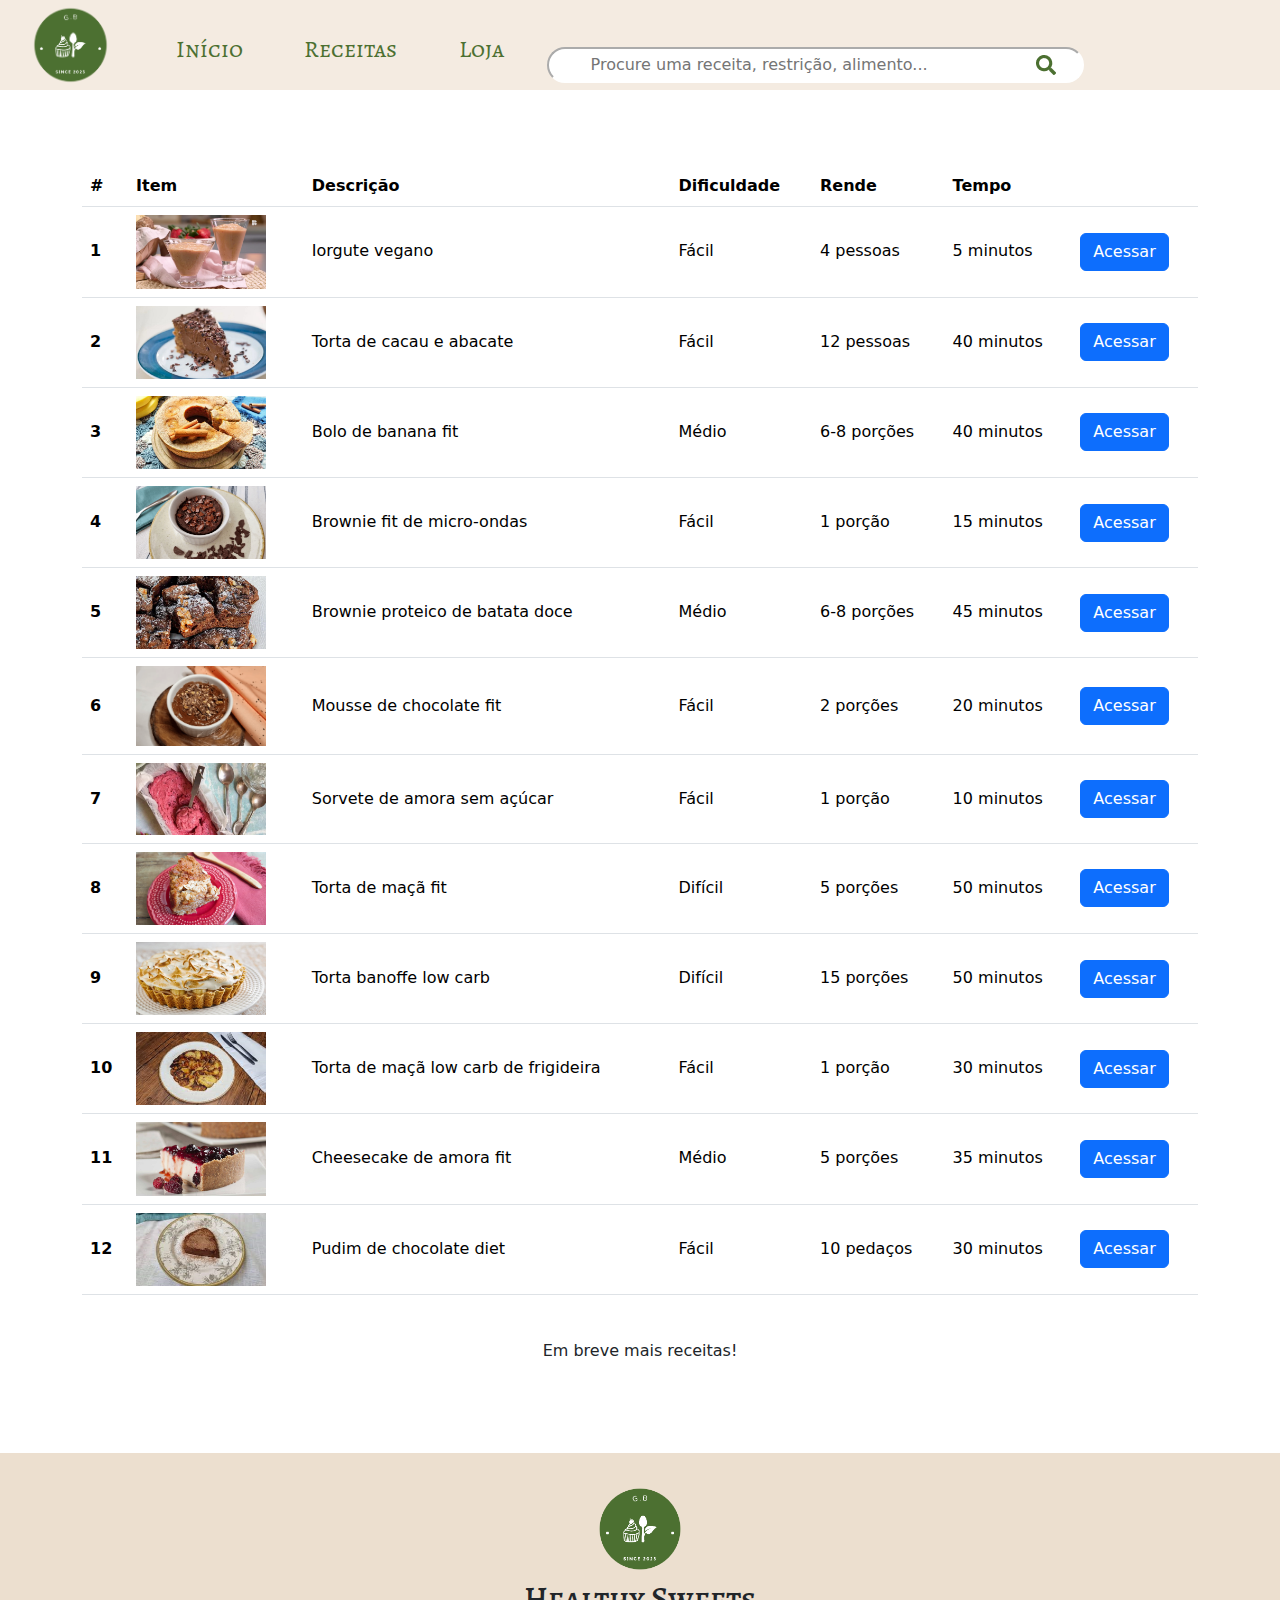
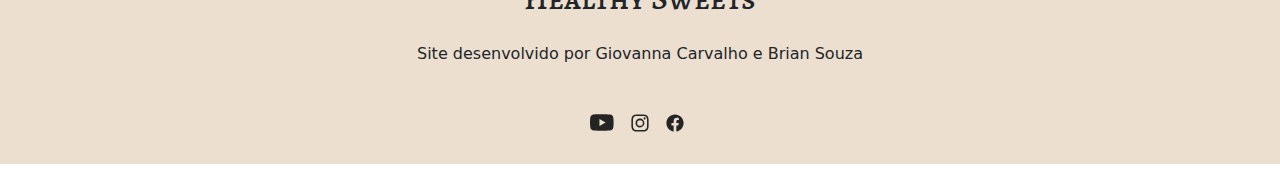
<file: receitas.html>
<!DOCTYPE html>
<html lang="en">
<head>
    <meta charset="UTF-8">
    <meta http-equiv="X-UA-Compatible" content="IE=edge">
    <meta name="viewport" content="width=device-width, initial-scale=1.0">
    <link rel="shortcut icon" href="img/favicon.png" type="image/x-icon">
    <link rel="stylesheet" href="css/reset.css">
    <link rel="stylesheet" href="css/estilo.css">
    <link rel="stylesheet" href="https://cdn.jsdelivr.net/npm/bootstrap@5.3.0/dist/css/bootstrap.min.css">
    <link rel="preconnect" href="https://fonts.googleapis.com">
    <link rel="preconnect" href="https://fonts.gstatic.com" crossorigin>
    <link href="https://fonts.googleapis.com/css2?family=Alegreya+SC&display=swap" rel="stylesheet">
    <title>GB</title>
</head>
<body>
  <header>
    <nav class="menu">
      <div class="logo">
        <a href="principal.html"><img class="img_logo" src="img/logo.png" alt=""></a>
      </div>
      <div class="itens_menu">
        <ul>
          <li><a href="principal.html">Início</a></li>
          <li><a href="#receitas.html">Receitas</a></li>
          <li><a href="loja.html">Loja</a></li>
        </ul>
      </div>
      <div class="busca">
        <input placeholder="Procure uma receita, restrição, alimento..." type="text">
      </div>
      <div class="perfil">
                <svg xmlns="http://www.w3.org/2000/svg" width="30" height="30" fill="currentColor" color="#4C7031" class="bi bi-person-fill" viewBox="0 0 16 16"><path d="M3 14s-1 0-1-1 1-4 6-4 6 3 6 4-1 1-1 1H3Zm5-6a3 3 0 1 0 0-6 3 3 0 0 0 0 6Z"/></svg>
      </div>
    </nav>
  </header>
  <div class="vazio">

  </div>
  <div class="container receitas">
    <table class="table">
      <thead>
        <tr>
          <th scope="col">#</th>
          <th scope="col">Item</th>
          <th scope="col">Descrição</th>
          <th scope="col">Dificuldade</th>
          <th scope="col">Rende</th>
          <th scope="col">Tempo</th>
          <th scope="col"></th>
        </tr>
      </thead>
      <tbody>
        <tr>
                <th scope="row">1</th>
                <td><img src="img/receita1.png" width="130"></td>
                <td>Iorgute vegano</td>
                <td id="price">Fácil</td>
                <td id="price">4 pessoas</td>
                <td id="quantity">5 minutos</td>
                <td>
                    <button type="button" class="btn btn-primary">Acessar</button>
                </td>
        </tr>
        <tr>
                <th scope="row">2</th>
                <td><img src="img/receita2.jpg" width="130" alt=""></td>
                <td>Torta de cacau e abacate</td>
                <td>Fácil</td>
                <td>12 pessoas</td>
                <td>40 minutos</td>
                <td>
                    <button type="button" class="btn btn-primary">Acessar</button>
                </td>
        </tr>
        <tr>
                <th scope="row">3</th>
                <td><img src="img/receita3.png" width="130" alt=""></td>
                <td>Bolo de banana fit</td>
                <td>Médio</td>
                <td>6-8 porções</td>
                <td>40 minutos</td>
                <td>
                    <button type="button" class="btn btn-primary">Acessar</button>
                </td>
        </tr>
        <tr>
                <th scope="row">4</th>
                <td><img src="img/receita4.png" width="130" alt=""></td>
                <td>Brownie fit de micro-ondas</td>
                <td>Fácil</td>
                <td>1 porção</td>
                <td>15 minutos</td>
                <td>
                    <button type="button" class="btn btn-primary">Acessar</button>
                </td>
        </tr>
        <tr>
                <th scope="row">5</th>
                <td><img src="img/receita5.png" width="130" alt=""></td>
                <td>Brownie proteico de batata doce</td>
                <td>Médio</td>
                <td>6-8 porções</td>
                <td>45 minutos</td>
                <td>
                    <button type="button" class="btn btn-primary">Acessar</button>
                </td>
        </tr>
        <tr>
                <th scope="row">6</th>
                <td><img src="img/receita6.png" width="130" alt=""></td>
                <td>Mousse de chocolate fit</td>
                <td>Fácil</td>
                <td>2 porções</td>
                <td>20 minutos</td>
                <td>
                    <button type="button" class="btn btn-primary">Acessar</button>
                </td>
        </tr>
        <tr>
                <th scope="row">7</th>
                <td><img src="img/receita7.jpg" width="130" alt=""></td>
                <td>Sorvete de amora sem açúcar</td>
                <td>Fácil</td>
                <td>1 porção</td>
                <td>10 minutos</td>
                <td>
                    <button type="button" class="btn btn-primary">Acessar</button>
                </td>
        </tr>
        <tr>
                <th scope="row">8</th>
                <td><img src="img/receita8.png" width="130" alt=""></td>
                <td>Torta de maçã fit</td>
                <td>Difícil</td>
                <td>5 porções</td>
                <td>50 minutos</td>
                <td>
                    <button type="button" class="btn btn-primary">Acessar</button>
                </td>
        </tr>
        <tr>
                <th scope="row">9</th>
                <td><img src="img/receita9.jpg" width="130" alt=""></td>
                <td>Torta banoffe low carb</td>
                <td>Difícil</td>
                <td>15 porções</td>
                <td>50 minutos</td>
                <td>
                    <button type="button" class="btn btn-primary">Acessar</button>
                </td>
        </tr>
        <tr>
                <th scope="row">10</th>
                <td><img src="img/receita10.jpeg" width="130" alt=""></td>
                <td>Torta de maçã low carb de frigideira</td>
                <td>Fácil</td>
                <td>1 porção</td>
                <td>30 minutos</td>
                <td>
                    <button type="button" class="btn btn-primary">Acessar</button>
                </td>
        </tr>
        <tr>
                <th scope="row">11</th>
                <td><img src="img/receita11.jpg" width="130" alt=""></td>
                <td>Cheesecake de amora fit</td>
                <td>Médio</td>
                <td>5 porções</td>
                <td>35 minutos</td>
                <td>
                    <button type="button" class="btn btn-primary">Acessar</button>
                </td>
        </tr>
        <tr>
                <th scope="row">12</th>
                <td><img src="img/receita12.jpeg" width="130" alt=""></td>
                <td>Pudim de chocolate diet</td>
                <td>Fácil</td>
                <td>10 pedaços</td>
                <td>30 minutos</td>
                <td>
                    <button type="button" class="btn btn-primary">Acessar</button>
                </td>
        </tr>
      </tbody>
    </table>
    <p class="centro">Em breve mais receitas!</p>
  </div>
  <footer>
      <figure>
          <img class="logo_footer" width="100" src="img/logo.png" alt="">
          <h2>Healthy Sweets</h2>
          <p>Site desenvolvido por Giovanna Carvalho e Brian Souza</p>
          <div class="social_linha">
              <svg xmlns="http://www.w3.org/2000/svg" width="30" height="30" fill="currentColor" class="bi bi-youtube" viewBox="0 0 16 16">
                  <path d="M8.051 1.999h.089c.822.003 4.987.033 6.11.335a2.01 2.01 0 0 1 1.415 1.42c.101.38.172.883.22 1.402l.01.104.022.26.008.104c.065.914.073 1.77.074 1.957v.075c-.001.194-.01 1.108-.082 2.06l-.008.105-.009.104c-.05.572-.124 1.14-.235 1.558a2.007 2.007 0 0 1-1.415 1.42c-1.16.312-5.569.334-6.18.335h-.142c-.309 0-1.587-.006-2.927-.052l-.17-.006-.087-.004-.171-.007-.171-.007c-1.11-.049-2.167-.128-2.654-.26a2.007 2.007 0 0 1-1.415-1.419c-.111-.417-.185-.986-.235-1.558L.09 9.82l-.008-.104A31.4 31.4 0 0 1 0 7.68v-.123c.002-.215.01-.958.064-1.778l.007-.103.003-.052.008-.104.022-.26.01-.104c.048-.519.119-1.023.22-1.402a2.007 2.007 0 0 1 1.415-1.42c.487-.13 1.544-.21 2.654-.26l.17-.007.172-.006.086-.003.171-.007A99.788 99.788 0 0 1 7.858 2h.193zM6.4 5.209v4.818l4.157-2.408L6.4 5.209z"/>
              </svg>
              <svg xmlns="http://www.w3.org/2000/svg" width="30" height="30" fill="currentColor" class="bi bi-instagram" viewBox="0 0 16 16">
                  <path d="M8 0C5.829 0 5.556.01 4.703.048 3.85.088 3.269.222 2.76.42a3.917 3.917 0 0 0-1.417.923A3.927 3.927 0 0 0 .42 2.76C.222 3.268.087 3.85.048 4.7.01 5.555 0 5.827 0 8.001c0 2.172.01 2.444.048 3.297.04.852.174 1.433.372 1.942.205.526.478.972.923 1.417.444.445.89.719 1.416.923.51.198 1.09.333 1.942.372C5.555 15.99 5.827 16 8 16s2.444-.01 3.298-.048c.851-.04 1.434-.174 1.943-.372a3.916 3.916 0 0 0 1.416-.923c.445-.445.718-.891.923-1.417.197-.509.332-1.09.372-1.942C15.99 10.445 16 10.173 16 8s-.01-2.445-.048-3.299c-.04-.851-.175-1.433-.372-1.941a3.926 3.926 0 0 0-.923-1.417A3.911 3.911 0 0 0 13.24.42c-.51-.198-1.092-.333-1.943-.372C10.443.01 10.172 0 7.998 0h.003zm-.717 1.442h.718c2.136 0 2.389.007 3.232.046.78.035 1.204.166 1.486.275.373.145.64.319.92.599.28.28.453.546.598.92.11.281.24.705.275 1.485.039.843.047 1.096.047 3.231s-.008 2.389-.047 3.232c-.035.78-.166 1.203-.275 1.485a2.47 2.47 0 0 1-.599.919c-.28.28-.546.453-.92.598-.28.11-.704.24-1.485.276-.843.038-1.096.047-3.232.047s-2.39-.009-3.233-.047c-.78-.036-1.203-.166-1.485-.276a2.478 2.478 0 0 1-.92-.598 2.48 2.48 0 0 1-.6-.92c-.109-.281-.24-.705-.275-1.485-.038-.843-.046-1.096-.046-3.233 0-2.136.008-2.388.046-3.231.036-.78.166-1.204.276-1.486.145-.373.319-.64.599-.92.28-.28.546-.453.92-.598.282-.11.705-.24 1.485-.276.738-.034 1.024-.044 2.515-.045v.002zm4.988 1.328a.96.96 0 1 0 0 1.92.96.96 0 0 0 0-1.92zm-4.27 1.122a4.109 4.109 0 1 0 0 8.217 4.109 4.109 0 0 0 0-8.217zm0 1.441a2.667 2.667 0 1 1 0 5.334 2.667 2.667 0 0 1 0-5.334z"/>
              </svg>
              <svg xmlns="http://www.w3.org/2000/svg" width="30" height="30" fill="currentColor" class="bi bi-facebook" viewBox="0 0 16 16">
                  <path d="M16 8.049c0-4.446-3.582-8.05-8-8.05C3.58 0-.002 3.603-.002 8.05c0 4.017 2.926 7.347 6.75 7.951v-5.625h-2.03V8.05H6.75V6.275c0-2.017 1.195-3.131 3.022-3.131.876 0 1.791.157 1.791.157v1.98h-1.009c-.993 0-1.303.621-1.303 1.258v1.51h2.218l-.354 2.326H9.25V16c3.824-.604 6.75-3.934 6.75-7.951z"/>
              </svg>
          </div>
      </figure>
  </footer>
</body>
</html>
</file>
<file: css/estilo.css>
@import url('https://fonts.googleapis.com/css2?family=Alegreya+SC&display=swap');

html {
    scroll-behavior: smooth;
}

body {
    overflow-x: hidden;
}

header {
    position: fixed;
    top: 0;
    right: 0;
    left: 0;
    z-index: 1030;
}

nav {
    overflow: hidden;
    background-color: #F4EBE1;
}

.logo {
    float: left;
    margin: 0;
    width: 7%;
    margin-left: 2%;
}

.img_logo {
    width: 100%;
}

.itens_menu {
    padding: 1%;
}

.itens_menu li {
    float: left;
    display: flex;
    flex-direction: row;
    justify-content: space-between;
    display: block;
    margin-top: 1.5%;
    margin-left: 5%;
    font-size: 1.5em;
}

.itens_menu li a {
    display: block;
    text-align: center;
    text-decoration: none;
    color: #4C7031;
    font-family: 'Alegreya SC', 'Regular' ;
    
}

.busca {
    text-align: center;
    width: 42%;
    float: left;
    margin-right: 11%;
    margin-top: 0.4%;
}

.busca input {
    background-image: url(../img/icone-search-green.png);
    background-repeat: no-repeat;
    background-position: 95%;
    height: 4vh;
    width: 100%;
    margin-left: 8%;
    border-radius: 70em;
    border-color: #fff;
    padding-left: 5%;
}

.busca input::placeholder {
    padding: 3%;
}

.perfil {
    margin-top: 0.4%;
}

.img_banner {
    margin-top: 5%;
    width: 100%;
}

.col-100 {
    width: 100%;
    float: left;
    position: relative;
}

.bottom_banner {
    width: 100%;
    margin: 0;
}

.menu-02 {
    width: 100%;
    text-align: center;
}

.menu-02 ul li {
    border: 2px solid #4C7031;
    border-radius: 20px;
    display: inline-block;
    color: #4C7031;
    margin-left: 1%;
    padding: 10px 100px;
    text-align: center;
    display: inline-block;
    margin: 2px 2px;
    cursor: pointer;
    margin: 1.3%;
    width: 100px;
    box-shadow: 0 3px 8px 0 rgba(0,0,0,0.2), 0 3px 8px 0 rgba(0,0,0,0.19);
    border-radius: 8px;
}

.menu-02 a {
    color: #4C7031;
    text-decoration: none;
    font-size: 1em;
}

.menu-02 ul li:hover {
    box-shadow: 1px 8px 20px grey;
   -webkit-transition:  box-shadow .3s ease-in;
}

.container {
    width: 90%;
    margin: auto;
}

.video {
    margin-right: 80px;
    margin-left: 80px;
    text-align: center;
}

.col-md-2 {
    padding-left: 80%;
}


h2 {
    text-align: center;
    font-size: 1.4em;
    margin-top: 2%;
    margin-bottom: 3%;
    z-index: -1000;
    font-family: 'Alegreya SC', 'Regular' ;
}

.botao{
    background-color:  #4C7031;
    border: none;
    color: white;
    padding: 15px 32px;
    text-align: center;
    text-decoration: none;
    font-size: 12px;
    cursor: pointer;
    margin: 0%;
    margin-right: 5%;
    margin-top: -60%;
    width: 100px;
    box-shadow: 0 8px 16px 0 rgba(0,0,0,0.2), 0 6px 20px 0 rgba(0,0,0,0.19);
    border-radius: 8px;
    float: right;
}

footer {
    background-color: #ECDFCF;
    margin-top: 7%;
    width: 100%;
}

footer figure {
    text-align: center;
}

.social_linha{
    width: 20%;
    display: inline-block;
    color: rgb(36, 36, 36);
    margin: 2%;
}

.bi {
    padding-right: 2.5%;
}

.bi-instagram {
    padding-left: 2.5%;
}

.bi-facebook {
    padding-left: 2.5%;
}

footer p {
    margin-top: 2%;
}

.logo_footer{
    margin-top: 2%;
}

.vazio{
    margin-top: 110px;
}

.vazio-loja{
    margin-top: 70px;
}

.box-pl2 {
    padding-left: 2rem;
}
  
.box-shadow-full {
    padding: 3rem 1.25rem;
    position: relative;
    background-color: #fff;
    margin-bottom: 3rem;
    z-index: 2;
    box-shadow: 0 1px 1px 0 rgba(0, 0, 0, 0.06), 0 2px 5px 0 rgba(0, 0, 0, 0.2);
}

.ico-circle {
    height: 100px;
    width: 100px;
    font-size: 2rem;
    border-radius: 50%;
    line-height: 1.55;
    margin: 0 auto;
    text-align: center;
    box-shadow: 0 0 0 10px #4C7031;
    display: block;
}
  
.icon_extra{
    width: 48px;
    height: 48px;
    margin-bottom: 15px;
    align-items: center;
}

.card-blog .card-body {
    position: relative;
}
  
.card-blog .card-category-box {
    position: absolute;
    text-align: center;
    top: -16px;
    left: 15px;
    right: 15px;
    line-height: 25px;
    overflow: hidden;
}
  
.card-blog .card-category {
    display: inline-block;
    color: #fff;
    padding: 0 15px 5px;
    overflow: hidden;
    background-color: #4C7031;
    border-radius: 4px;
}
  
.card-blog .card-category .category {
    color: #fff;
    display: inline-block;
    text-transform: uppercase;
    font-size: .7rem;
    letter-spacing: .1px;
    margin-bottom: 0;
}
  
.card-blog .card-title {
    font-size: 1.3rem;
    margin-top: .6rem;
}
  
.card-blog .card-description {
    color: #4e4e4e;
}
  
.card-blog .post-author {
    display: inline-block;
}
  
.card-blog .post-date {
    color: #4e4e4e;
    display: inline-block;
    float: right;
}

.sect-pt4 {
    padding-top: 4rem;
    margin-bottom: 7%;
}

.title-box {
    margin-bottom: 4rem;
  }
  
  .title-a {
    font-size: 3rem;
    font-weight: bold;
    text-transform: uppercase;
  }
  
  .subtitle-a {
    color: #4e4e4e;
  }

  .avatar {
    width: 32px;
    height: 32px;
    margin-right: 4px;
    overflow: hidden;
  }
  
  .line-mf {
    width: 40px;
    height: 5px;
    background-color: #4C7031;
    margin: 0 auto;
  }

  .loja{
    margin-top: 7%;
  }

  .carrinho{
    margin-top: 15%;
  }

  .receitas{
    margin-top: 13%;
  }

  .centro{
    text-align: center;
    margin-bottom: 5%;
    margin-top: 4%;
  }

  th{
    font-weight: bold;
  }

  .botao-carrinho {
    background-color: #4C7031;
    color: white;
    border-radius: 10px;
    padding: 10px 20px;
    border: none;
  }

  .botao-carrinho:hover {
    background-color: #89b766;
  }

  .container-table {
    margin: 10em auto;
    width: 80%;
    background-color: #f4ebe18c;
    padding: 20px;
    border-radius: 10px;
    box-shadow: 0px 0px 20px rgba(0, 0, 0, 0.1);
  }

  table {
    border-collapse: collapse;
    width: 100%;
  }

  th,
  td {
    text-align: left;
    padding: 12px;
    font-size: 16px;
    border-bottom: 1px solid #ddd;
  }

  input{
    width: 20%;
  }

  th {
    background-color: #4C7031;
    color: #fff;
  }

  td:last-child {
    text-align: left;
  }

  tr:hover {
    background-color: #f5f5f5;
  }

  tfoot tr {
    font-weight: bold;
  }

  tfoot td {
    border-top: 1px solid #ddd;
  }

  button {
    background-color: #681515;
    color: #fff;
    padding: 10px 15px;
    border: none;
    border-radius: 5px;
    cursor: pointer;
    font-size: 16px;
    margin-left: 20px;
    transition-duration: 0.3s;
  }

  .remove:hover {
    background-color: #f52222;
  }

  .btn-center {
    width: 100%;
    text-align: center;
    justify-content: center;
    display: flex;
  }

  .green-button {
    background-color: #4CAF50;
    border: none;
    color: white;
    padding: 10px;
    text-align: center;
    text-decoration: none;
    display: inline-block;
    font-size: 16px;
    cursor: pointer;
    border-radius: 5px;
    transition-duration: 0.3s;
    margin-top: 1%;
    margin-bottom: 1%;
  }

  .green-button:hover {
    background-color: #1a4e1d;
  }
  
@media screen and (min-width: 1200px) {

    header {
        position: fixed;
        top: 0;
        right: 0;
        left: 0;
        z-index: 1030;
    }
    
    nav {
        overflow: hidden;
        background-color: #F4EBE1;
    }
    
    .logo {
        float: left;
        margin: 0;
        width: 7%;
        margin-left: 2%;
    }
    
    .img_logo {
        width: 100%;
    }
    
    .itens_menu {
        padding: 1%;
    }
    
    .itens_menu li {
        float: left;
        display: flex;
        flex-direction: row;
        justify-content: space-between;
        display: block;
        margin-top: 1.5%;
        margin-left: 5%;
        font-size: 1.5em;
    }
    
    .itens_menu li a {
        display: block;
        text-align: center;
        text-decoration: none;
        color: #4C7031;
        font-family: 'Alegreya SC', 'Regular' ;
        
    }
    
    .busca {
        text-align: center;
        width: 42%;
        float: left;
        margin-right: 11%;
        margin-top: 0.4%;
    }
    
    .busca input {
        background-image: url(../img/icone-search-green.png);
        background-repeat: no-repeat;
        background-position: 95%;
        height: 4vh;
        width: 100%;
        margin-left: 8%;
        border-radius: 70em;
        border-color: #fff;
        padding-left: 5%;
    }
    
    .busca input::placeholder {
        padding: 3%;
    }
    
    .perfil {
        margin-top: 0.4%;
    }
    
    .img_banner {
        margin-top: 7%;
        width: 100%;
    }
    
    .col-100 {
        width: 100%;
        float: left;
        position: relative;
        margin-bottom: 3%;
    }
    
    .bottom_banner {
        width: 100%;
        margin: 0;
    }
    
    .menu-02 {
        width: 100%;
        text-align: center;
        margin: 1%;
    }
    
    .menu-02 ul li {
        border: 2px solid #4C7031;
        border-radius: 20px;
        display: inline-block;
        color: #4C7031;
        padding: 4px 8px;
        text-align: center;
        display: inline-block;
        margin: 1px 1px;
        cursor: pointer;
        margin: 0.6%;
        width: 100px;
        box-shadow: 0 3px 8px 0 rgba(0,0,0,0.2), 0 3px 8px 0 rgba(0,0,0,0.19);
        border-radius: 8px;
    }
    
    .menu-02 a {
        color: #4C7031;
        text-decoration: none;
        font-size: 1em;
    }
    

    .receita {
        margin-top: 3%;
    }

    .img_receita {
        width: 90%;
        height: 30vh;
    }

    .tuto {
        margin-top: 3%;
    }

    .cep {
        margin: 0%;
        float: right;
        margin-top: -50%;
    }

}
</file>
<file: css/login.css>
/* ----------->  LOGIN  <-----------*/

h2 {
    text-align: center;
    font-size: 2em;
  }
  
  p {
    position: relative;
  }
  
  a,
  a:link,
  a:visited,
  a:active {
    color: #4C7031;
    -webkit-transition: all 0.2s ease;
    transition: all 0.2s ease;
  }
  a:focus, a:hover,
  a:link:focus,
  a:link:hover,
  a:visited:focus,
  a:visited:hover,
  a:active:focus,
  a:active:hover {
    color: #4C7031;
    -webkit-transition: all 0.2s ease;
    transition: all 0.2s ease;
  }
  
  #demo {
    background-color: #fff;
    width: 35%;
    margin: 30px auto;
    margin-top: 6%;
    text-align: center;
    padding: 3%;
    border-radius: 4px;
    box-shadow: 0px 30px 50px 0px rgba(0, 0, 0, 0.2);
  }
  
  #login-form {
    padding: 5%;
  }
  
  input {
    display: block;
    box-sizing: border-box;
    width: 100%;
    outline: none;
    height: 60px;
    line-height: 60px;
    border-radius: 4px;
  }
  
  input[type="text"],
  input[type="password"] {
    width: 100%;
    padding: 0 0 0 10px;
    margin-bottom: 2%;
    color: #8a8b8e;
    border: 1px solid #c2c0ca;
    font-style: normal;
    font-size: 16px;
    -webkit-appearance: none;
       -moz-appearance: none;
            appearance: none;
    position: relative;
    display: inline-block;
    background: none;
  }

  input[type="text"]:focus,
  input[type="password"]:focus {
    border-color: #4C7031;
  }

  input[type="text"]:focus:invalid,
  input[type="password"]:focus:invalid {
    color: #cc1e2b;
    border-color: #cc1e2b;
  }

  input[type="text"]:valid ~ .validation,
  input[type="password"]:valid ~ .validation {
    display: block;
    border-color: #0C0;
  }

  input[type="text"]:valid ~ .validation span,
  input[type="password"]:valid ~ .validation span {
    background: #0C0;
    position: absolute;
    border-radius: 6px;
  }

  input[type="text"]:valid ~ .validation span:first-child,
  input[type="password"]:valid ~ .validation span:first-child {
    top: 30px;
    left: 14px;
    width: 20px;
    height: 3px;
    -webkit-transform: rotate(-45deg);
            transform: rotate(-45deg);
  }

  input[type="text"]:valid ~ .validation span:last-child,
  input[type="password"]:valid ~ .validation span:last-child {
    top: 35px;
    left: 8px;
    width: 11px;
    height: 3px;
    -webkit-transform: rotate(45deg);
            transform: rotate(45deg);
  }
  
  .validation {
    display: none;
    position: absolute;
    content: " ";
    height: 60px;
    width: 30px;
    right: 15px;
    top: 0px;
  }
  
  button {
    border: none;
    border-radius: 4px;
    display: block;
    background-color: #4C7031;
    color: #fff;
    font-weight: bold;
    text-transform: uppercase;
    cursor: pointer;
    -webkit-transition: all 0.2s ease;
    transition: all 0.2s ease;
    font-size: 18px;
    position: relative;
    display: inline-block;
    cursor: pointer;
    text-align: center;
    margin-top: 3%;
    padding: 3%;
    width: 100%;
  }

  button:hover {
    background-color: #ECDFCF;
    -webkit-transition: all 0.2s ease;
    transition: all 0.2s ease;
    color: #000;
  }
  
  #create-account-wrap {
    background-color: #eeedf1;
    color: #8a8b8e;
    font-size: 14px;
    width: 100%;
    padding: 10px 0;
    border-radius: 0 0 4px 4px;
  }
</file>
